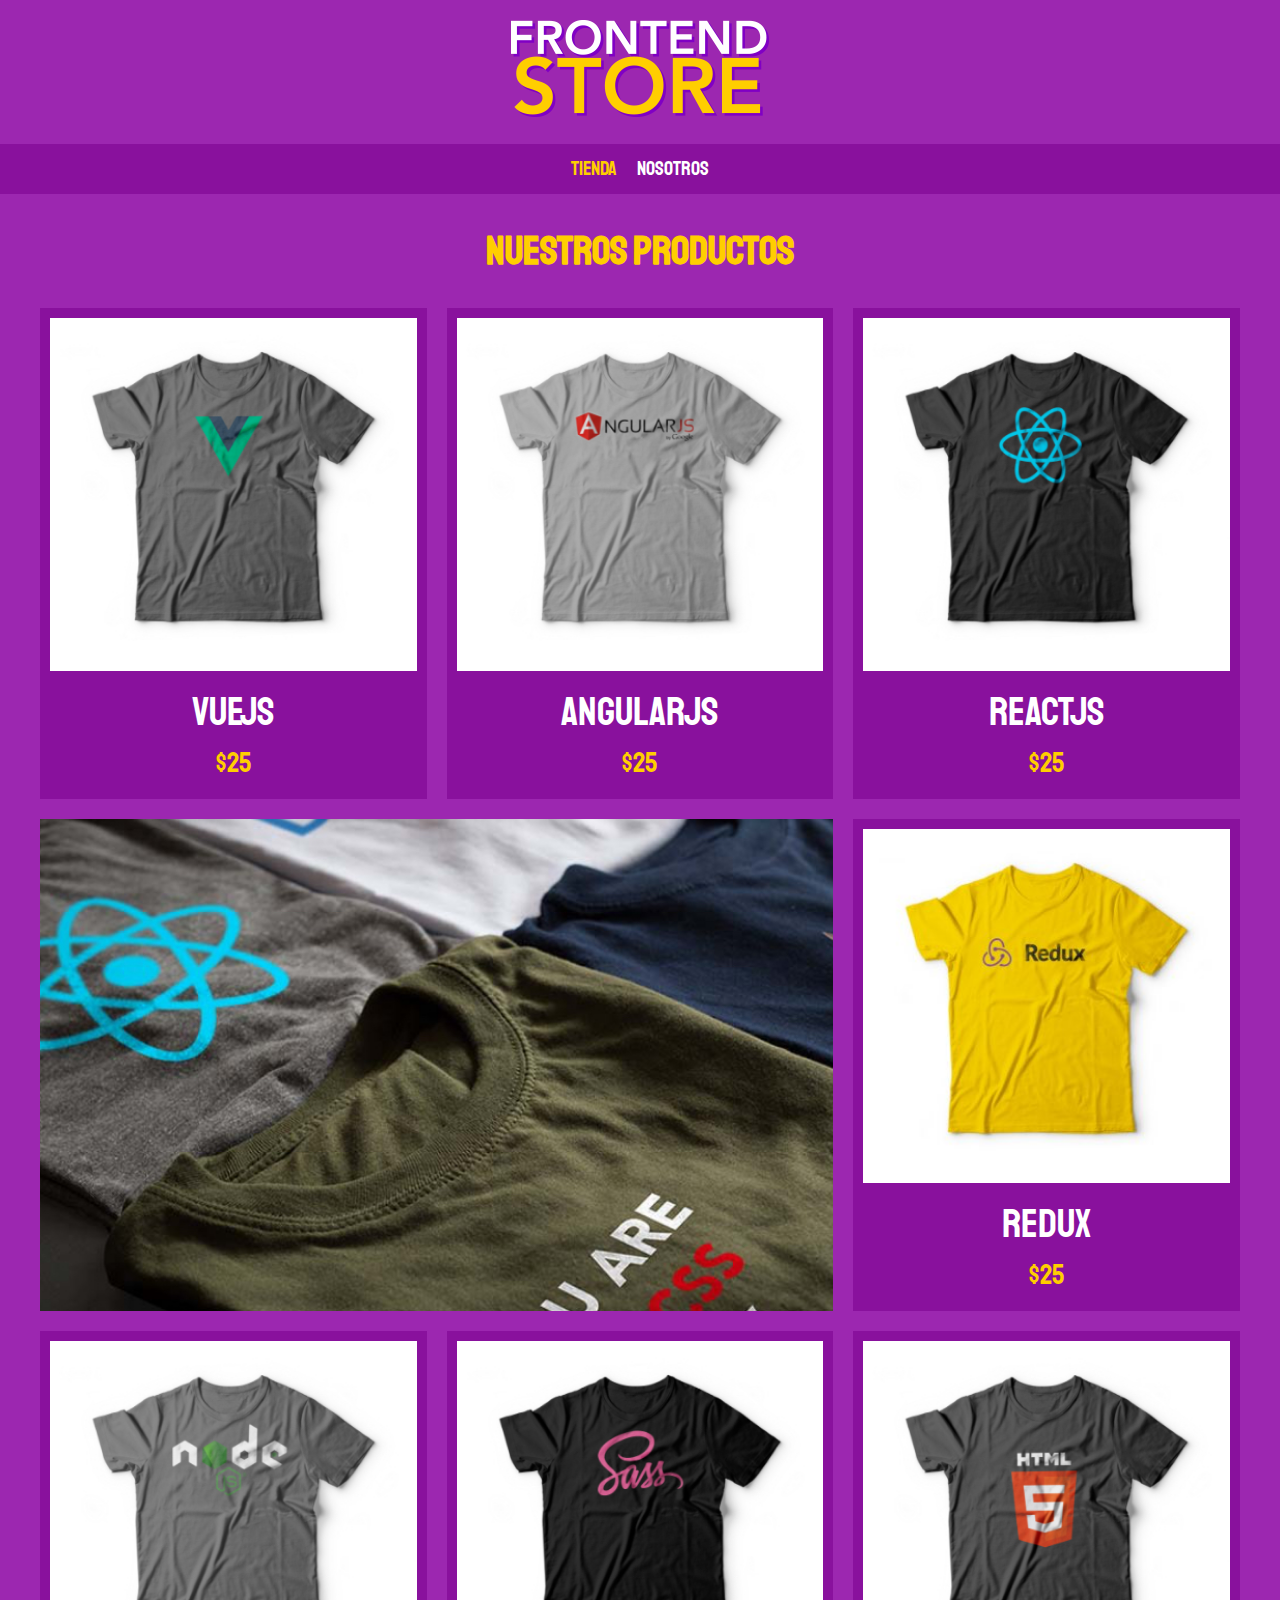
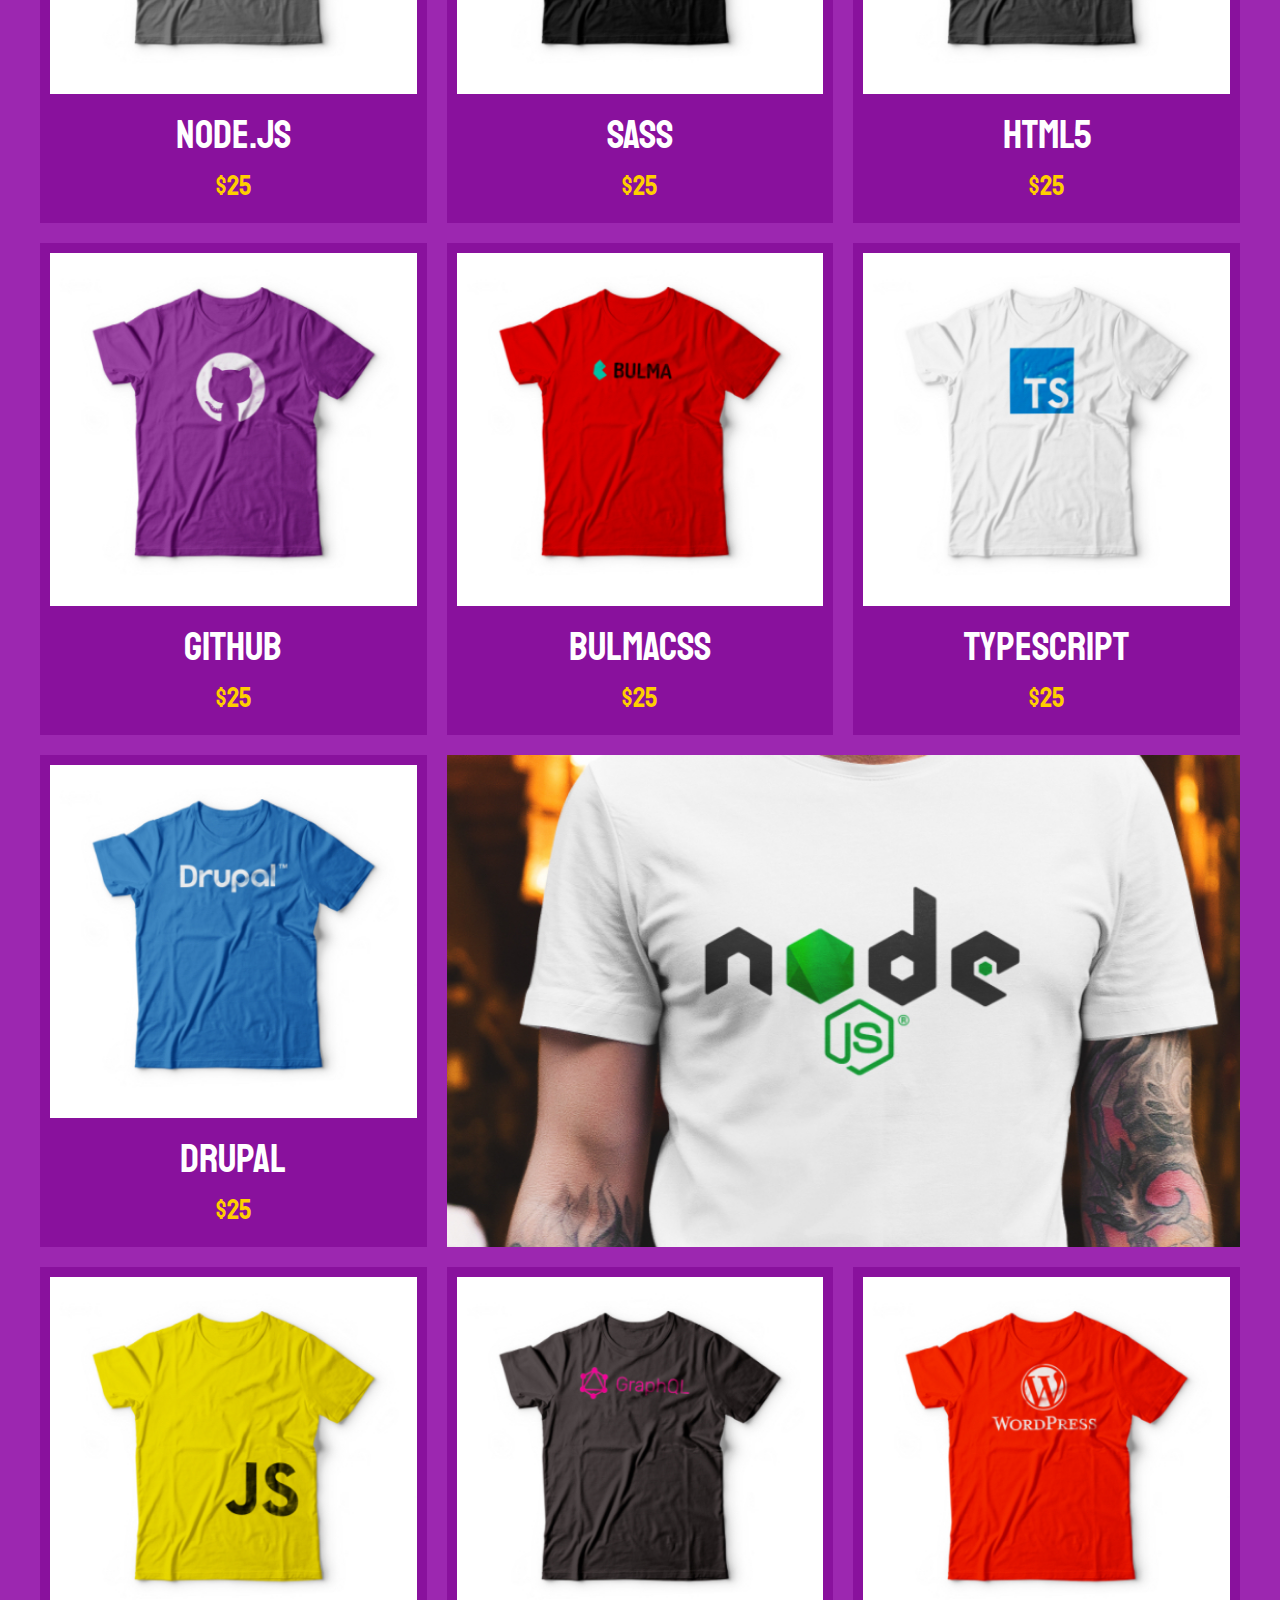
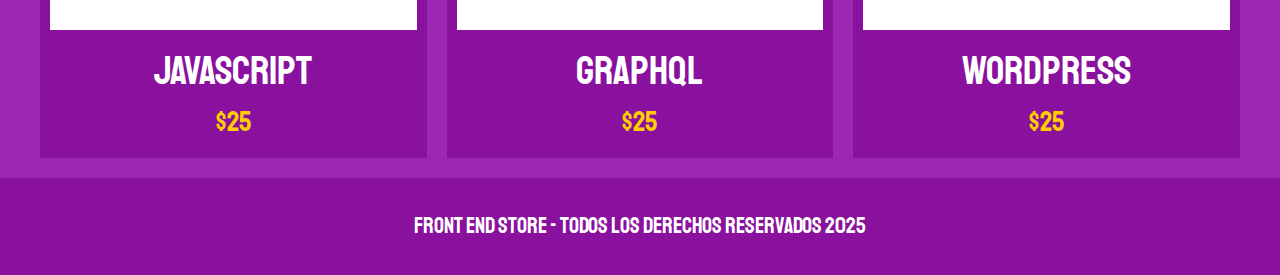
<file: index.html>
<!DOCTYPE html>
<html lang="es">
<head>
    <meta charset="UTF-8">
    <meta name="viewport" content="width=device-width, initial-scale=1.0">
    <title>FrontEnd Store</title>
    <link rel="preload" href="css/normalize.css" as="style">
    <link rel="stylesheet" href="css/normalize.css">
    <link rel="preconnect" href="https://fonts.googleapis.com">
    <link rel="preconnect" href="https://fonts.gstatic.com" crossorigin>
    <link href="https://fonts.googleapis.com/css2?family=Staatliches&display=swap" rel="stylesheet">
    <link rel="preload" href="css/styles.css" as="style">
    <link rel="stylesheet" href="css/styles.css">
    

</head>
<body>
    <header class="header">
        <a href="index.html">
            <img class="header__logo" src="img/logo.png" alt="Logotipo">
        </a>
    </header>
    <nav class="nav">
        <a class ="nav__enlace nav__enlace--activo"href="index.html">Tienda</a>
        <a class ="nav__enlace"href="nosotros.html">Nosotros</a>
    </nav>
    <main class="contenedor">
        <h1>Nuestros productos</h1>
        <div class="grid">
            <div class="producto">
                <a href="producto.html">
                    <img class="producto__imagen" src="img/1.jpg" alt="Imagen camisa">
                    <div class="producto__informacion">
                        <p class="producto__nombre">VueJS</p>
                        <p class="producto__precio">$25</p>
                    </div>
                </a>
            </div> <!--.producto-->
            <div class="producto">
                <a href="producto.html">
                    <img class="producto__imagen" src="img/2.jpg" alt="Imagen camisa">
                    <div class="producto__informacion">
                        <p class="producto__nombre">AngularJS</p>
                        <p class="producto__precio">$25</p>
                    </div>
                </a>
            </div> <!--.producto-->
            <div class="producto">
                <a href="producto.html">
                    <img class="producto__imagen" src="img/3.jpg" alt="Imagen camisa">
                    <div class="producto__informacion">
                        <p class="producto__nombre">ReactJS</p>
                        <p class="producto__precio">$25</p>
                    </div>
                </a>
            </div> <!--.producto-->
            <div class="producto">
                <a href="producto.html">
                    <img class="producto__imagen" src="img/4.jpg" alt="Imagen camisa">
                    <div class="producto__informacion">
                        <p class="producto__nombre">Redux</p>
                        <p class="producto__precio">$25</p>
                    </div>
                </a>
            </div> <!--.producto-->
            <div class="producto">
                <a href="producto.html">
                    <img class="producto__imagen" src="img/5.jpg" alt="Imagen camisa">
                    <div class="producto__informacion">
                        <p class="producto__nombre">Node.Js</p>
                        <p class="producto__precio">$25</p>
                    </div>
                </a>
            </div> <!--.producto-->
            <div class="producto">
                <a href="producto.html">
                    <img class="producto__imagen" src="img/6.jpg" alt="Imagen camisa">
                    <div class="producto__informacion">
                        <p class="producto__nombre">SASS</p>
                        <p class="producto__precio">$25</p>
                    </div>
                </a>
            </div> <!--.producto-->
            <div class="producto">
                <a href="producto.html">
                    <img class="producto__imagen" src="img/7.jpg" alt="Imagen camisa">
                    <div class="producto__informacion">
                        <p class="producto__nombre">HTML5</p>
                        <p class="producto__precio">$25</p>
                    </div>
                </a>
            </div> <!--.producto-->
            <div class="producto">
                <a href="producto.html">
                    <img class="producto__imagen" src="img/8.jpg" alt="Imagen camisa">
                    <div class="producto__informacion">
                        <p class="producto__nombre">GitHub</p>
                        <p class="producto__precio">$25</p>
                    </div>
                </a>
            </div> <!--.producto-->
            <div class="producto">
                <a href="producto.html">
                    <img class="producto__imagen" src="img/9.jpg" alt="Imagen camisa">
                    <div class="producto__informacion">
                        <p class="producto__nombre">BulmaCSS</p>
                        <p class="producto__precio">$25</p>
                    </div>
                </a>
            </div> <!--.producto-->
            <div class="producto">
                <a href="producto.html">
                    <img class="producto__imagen" src="img/10.jpg" alt="Imagen camisa">
                    <div class="producto__informacion">
                        <p class="producto__nombre">TypeScript</p>
                        <p class="producto__precio">$25</p>
                    </div>
                </a>
            </div> <!--.producto-->
            <div class="producto">
                <a href="producto.html">
                    <img class="producto__imagen" src="img/11.jpg" alt="Imagen camisa">
                    <div class="producto__informacion">
                        <p class="producto__nombre">Drupal</p>
                        <p class="producto__precio">$25</p>
                    </div>
                </a>
            </div> <!--.producto-->
            <div class="producto">
                <a href="producto.html">
                    <img class="producto__imagen" src="img/12.jpg" alt="Imagen camisa">
                    <div class="producto__informacion">
                        <p class="producto__nombre">JavaScript</p>
                        <p class="producto__precio">$25</p>
                    </div>
                </a>
            </div> <!--.producto-->
            <div class="producto">
                <a href="producto.html">
                    <img class="producto__imagen" src="img/13.jpg" alt="Imagen camisa">
                    <div class="producto__informacion">
                        <p class="producto__nombre">GraphQL</p>
                        <p class="producto__precio">$25</p>
                    </div>
                </a>
            </div> <!--.producto-->
            <div class="producto">
                <a href="producto.html">
                    <img class="producto__imagen" src="img/14.jpg" alt="Imagen camisa">
                    <div class="producto__informacion">
                        <p class="producto__nombre">Wordpress</p>
                        <p class="producto__precio">$25</p>
                    </div>
                </a>
            </div> <!--.producto-->

            <div class="grafico grafico--camisas">
                
            </div>
            <div class="grafico grafico--node">

            </div>
        </div>
    </main>
    <footer class="footer">
        <p class="footer__texto">Front End Store - Todos los derechos reservados 2025</p>
    </footer>
</body>
</html>
</file>
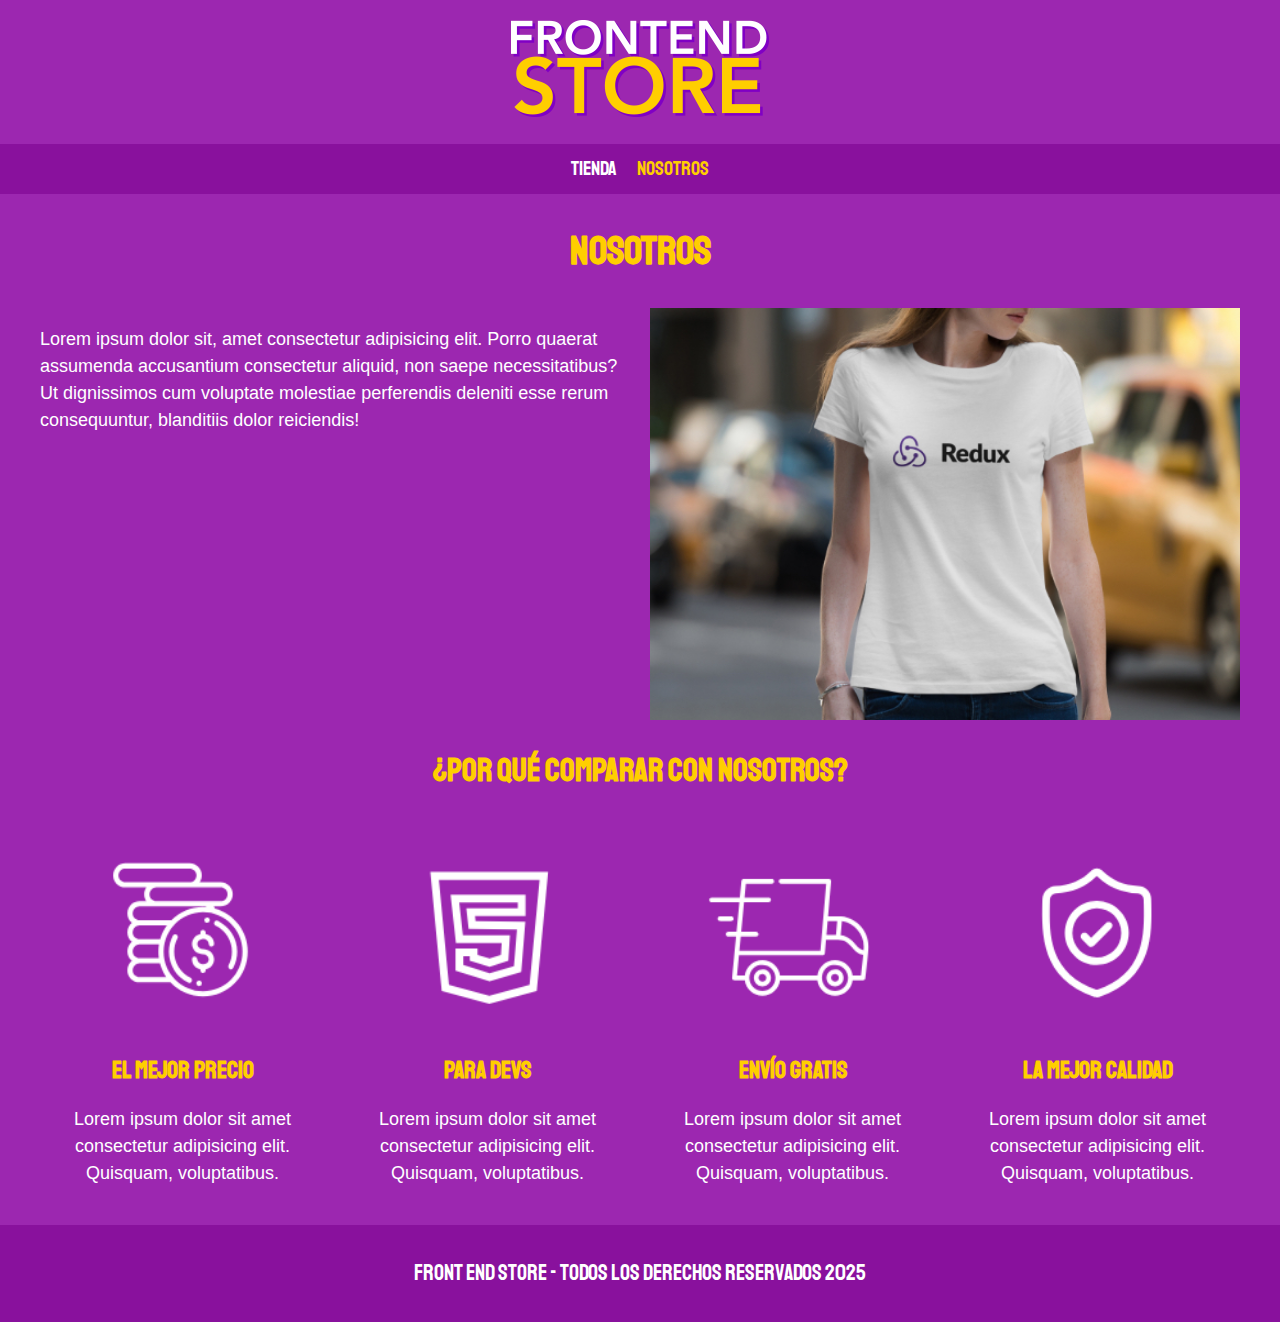
<file: nosotros.html>
<!DOCTYPE html>
<html lang="es">

<head>
    <meta charset="UTF-8">
    <meta name="viewport" content="width=device-width, initial-scale=1.0">
    <title>FrontEnd Store</title>
    <link rel="preload" href="css/normalize.css" as="style">
    <link rel="stylesheet" href="css/normalize.css">
    <link rel="preconnect" href="https://fonts.googleapis.com">
    <link rel="preconnect" href="https://fonts.gstatic.com" crossorigin>
    <link href="https://fonts.googleapis.com/css2?family=Staatliches&display=swap" rel="stylesheet">
    <link rel="preload" href="css/styles.css" as="style">
    <link rel="stylesheet" href="css/styles.css">


</head>

<body>
    <header class="header">
        <a href="index.html">
            <img class="header__logo" src="img/logo.png" alt="Logotipo">
        </a>
    </header>
    <nav class="nav">
        <a class="nav__enlace" href="index.html">Tienda</a>
        <a class="nav__enlace nav__enlace--activo" href="nosotros.html">Nosotros</a>
    </nav>
    <main class="contenedor">
        <h1>Nosotros</h1>
        <div class="nosotros">
            <div class="nosotros__contenido">
                <p>Lorem ipsum dolor sit, amet consectetur adipisicing elit. Porro quaerat assumenda accusantium
                    consectetur aliquid, non saepe necessitatibus? Ut dignissimos cum voluptate molestiae perferendis
                    deleniti esse rerum consequuntur, blanditiis dolor reiciendis!</p>
            </div>
            <img class="nosotros__imagen" src="img/nosotros.jpg" alt="imagen nosotros">
        </div>
    </main>
    <section class="contenedor">
        <h2 class="comparar__titulo">¿Por qué comparar con nosotros?</h2>
        <div class="bloques">
            <div class="bloque">
                <img class="bloque__imagen" src="img/icono_1.png" alt="porque comprar">
                <h3 class="bloque__titulo">El mejor precio</h3>
                <p class="bloque__texto">Lorem ipsum dolor sit amet consectetur adipisicing elit. Quisquam,
                    voluptatibus.</p>
            </div><!--.bloque-->
            <div class="bloque">
                <img class="bloque__imagen" src="img/icono_2.png" alt="Para devs">
                <h3 class="bloque__titulo">Para devs</h3>
                <p class="bloque__texto">Lorem ipsum dolor sit amet consectetur adipisicing elit. Quisquam,
                    voluptatibus.</p>
            </div><!--.bloque-->
            <div class="bloque">
                <img class="bloque__imagen" src="img/icono_3.png" alt="Envío gratis">
                <h3 class="bloque__titulo">Envío gratis</h3>
                <p class="bloque__texto">Lorem ipsum dolor sit amet consectetur adipisicing elit. Quisquam,
                    voluptatibus.</p>
            </div><!--.bloque-->
            <div class="bloque">
                <img class="bloque__imagen" src="img/icono_4.png" alt="La mejor calidad">
                <h3 class="bloque__titulo">La mejor calidad</h3>
                <p class="bloque__texto">Lorem ipsum dolor sit amet consectetur adipisicing elit. Quisquam,
                    voluptatibus.</p>
            </div><!--.bloque-->
        </div><!--.bloques-->
    </section>

    <footer class="footer">
        <p class="footer__texto">Front End Store - Todos los derechos reservados 2025</p>
    </footer>

</body>

</html>
</file>
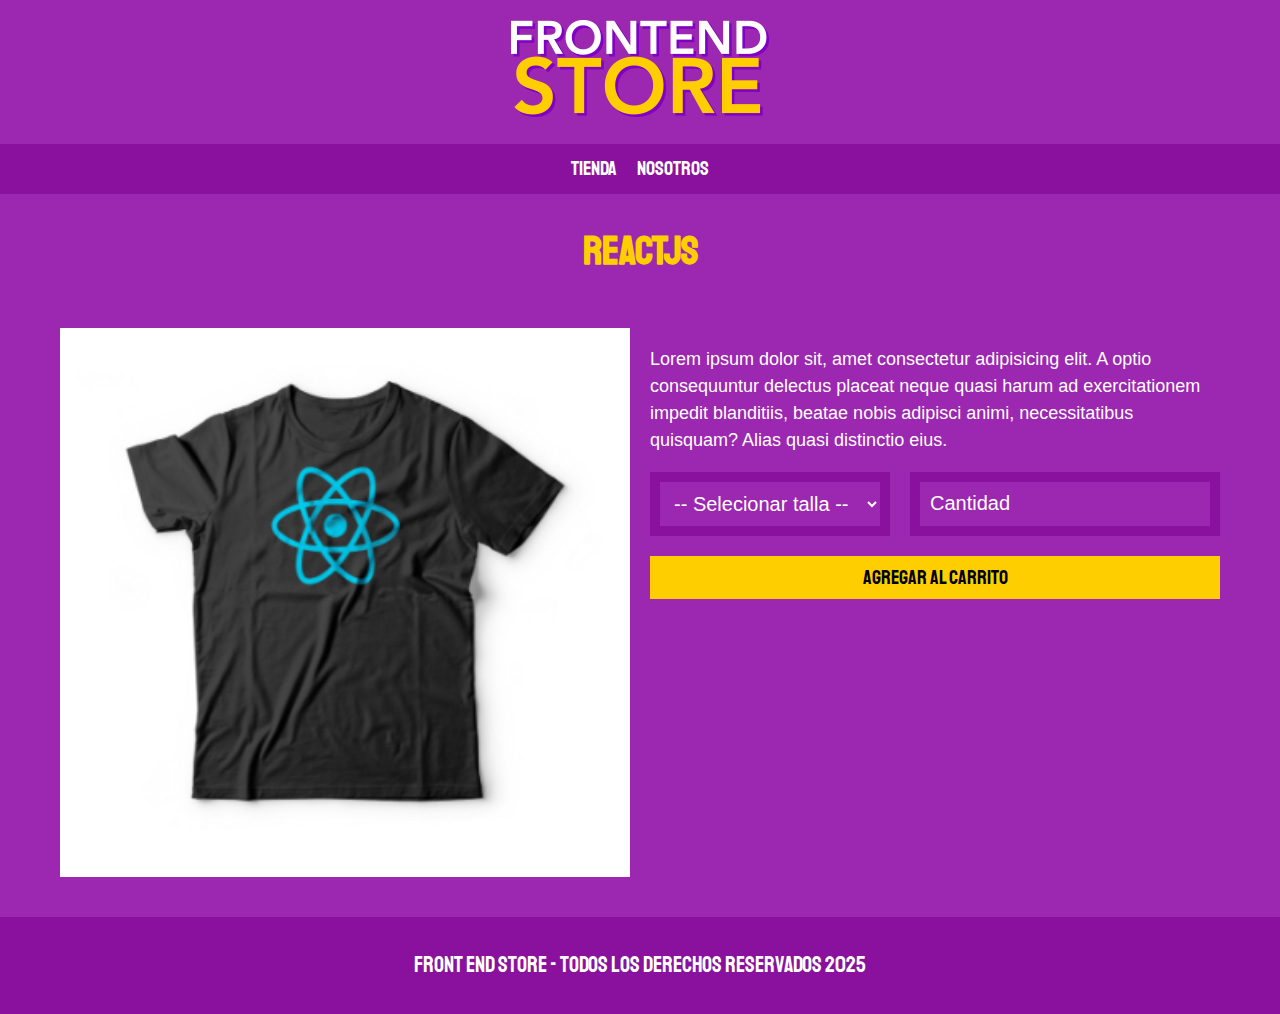
<file: producto.html>
<!DOCTYPE html>
<html lang="es">

<head>
    <meta charset="UTF-8">
    <meta name="viewport" content="width=device-width, initial-scale=1.0">
    <title>FrontEnd Store</title>
    <link rel="preload" href="css/normalize.css" as="style">
    <link rel="stylesheet" href="css/normalize.css">
    <link rel="preconnect" href="https://fonts.googleapis.com">
    <link rel="preconnect" href="https://fonts.gstatic.com" crossorigin>
    <link href="https://fonts.googleapis.com/css2?family=Staatliches&display=swap" rel="stylesheet">
    <link rel="preload" href="css/styles.css" as="style">
    <link rel="stylesheet" href="css/styles.css">


</head>

<body>
    <header class="header">
        <a href="index.html">
            <img class="header__logo" src="img/logo.png" alt="Logotipo">
        </a>
    </header>
    <nav class="nav">
        <a class="nav__enlace" href="index.html">Tienda</a>
        <a class="nav__enlace" href="nosotros.html">Nosotros</a>
    </nav>
    <main class="contenedor">
        <h1>ReactJS</h1>

        <div class="camisa">
            <img class="camisa__imagen" src="img/3.jpg" alt="imagen del producto">
            <div class="camisa__contenido">
                <p>Lorem ipsum dolor sit, amet consectetur adipisicing elit. A optio consequuntur delectus placeat neque
                    quasi harum ad exercitationem impedit blanditiis, beatae nobis adipisci animi, necessitatibus
                    quisquam? Alias quasi distinctio eius.</p>

                <form class="formulario" action="">
                    <select class="formulario__campo" name="talla" id="talla">
                        <option class="formulario__option" disabled selected value="">-- Selecionar talla --</option>
                        <option class="formulario__option" value="chica">Chica</option>
                        <option class="formulario__option" value="mediana">Mediana</option>
                        <option class="formulario__option" value="grande">Grande</option>
                    </select>
                    <input class="formulario__campo" type="number" placeholder="Cantidad" id="cantidad" required min="1" >
                    <button class="formulario__submit" type="submit">Agregar al carrito</button>
                </form>
            </div>
        </div>

    </main>

    <footer class="footer">
        <p class="footer__texto">Front End Store - Todos los derechos reservados 2025</p>
    </footer>

</body>

</html>
</file>
<file: css/styles.css>
:root{
    --primario: #9C27B0;
    --primarioOscuro: #89119D;
    --secundario: #FFCE00;
    --secundarioOscuro: rgb(233, 287, 2);
    --blanco: #FFF;
    --negro: #000;

    --fuentePrincipal: "Staatliches", sans-serif; 
}

html{
    font-size: 62.5%; /* Cambia el tamaño de la fuente base */
    box-sizing: border-box; /*Hack para box model*/
}

*, *::before, *::after{
    box-sizing: inherit;
}

/*Globales*/

body{
    background-color: var(--primario);
    font-size: 1.6rem; /* 1rem = 10px */
    line-height: 1.5;

}

p{
    font-size: 1.8rem;
    font-family: Arial, Helvetica, sans-serif;
    color: var(--blanco);
}

a{text-decoration:none;}

img{width: 100%;}

.contenedor{
    max-width: 120rem;
    margin: 0 auto;
}

h1,h2,h3{
    text-align: center;
    color:var(--secundario);
    font-family: var(--fuentePrincipal);
}

h1{font-size: 4rem;}
h2{font-size: 3.2rem;}
h3{font-size: 2.4rem;}

/*Header*/

.header{
    display: flex;
    justify-content: center;
    
}
.header__logo{
    margin: 2rem auto;
}

/*Footer*/
.footer{
    background-color: var(--primarioOscuro);
    padding: 1rem 0;
    margin-top:2rem ;
}
.footer__texto{
    text-align: center;
    font-family: var(--fuentePrincipal);
    font-size: 2.2rem;
    

}

/*Navegación*/
.nav{
    background-color: var(--primarioOscuro);
    padding: 1rem 0;
    display: flex;
    justify-content: center;
    gap: 2rem;
}
.nav__enlace{
    font-family: var(--fuentePrincipal);
    color: var(--blanco);
    font-size: 2rem;
}
.nav__enlace--activo,
.nav__enlace:hover{
    color: var(--secundario);
    transition: all 0.3s ease-in-out; /*Una transicion para que aparezca el color*/
}

/*Grid*/
.grid{
    display: grid;
    grid-template-columns: repeat(2,1fr); /*2 columnas*/
    gap: 2rem; 
}
@media (min-width: 768px) {
    .grid{
        grid-template-columns: repeat(3,1fr); /*3 columnas*/
    }
}

/*Productos*/
.producto{
    background-color: var(--primarioOscuro);
    padding: 1rem;
    
}

.producto__nombre{
    font-size: 4rem;
}
.producto__precio{
    font-size: 2.8rem;
    color: var(--secundario)
}
.producto__nombre,
.producto__precio{
    font-family: var(--fuentePrincipal);
    margin: 1rem 0;
    text-align: center;
    line-height: 1.2;
}

/*Graficos*/
.grafico{
    min-height: 30rem;
    background-repeat: no-repeat;
    background-size: cover;
    grid-column: 1 / 3;
}
.grafico--camisas{
    grid-row: 2 / 3;
    background-image: url(../img/grafico1.jpg);

}
.grafico--node{
    background-image: url(../img/grafico2.jpg);
    grid-row: 8 / 9;
}

@media (min-width: 768px) {
    .grafico--node{
        grid-row: 5 / 6;
        grid-column: 2 / 4;
    
    }
}

/*Sobre nosotros*/
.nosotros{
    display: grid;
    grid-template-rows: repeat(2,auto); 
}
@media (min-width: 768px) {
    .nosotros{
        display: grid; /*Mejor usar un grid para tener dos elementos a la vez*/
        column-gap: 2rem;
        grid-template-columns: repeat(2,1fr); /*2 columnas*/
    }
    .nosotros__imagen{
        grid-column: 2 / 3; 
    }
}

.nosotros__imagen{
    grid-row: 1 / 2;
}

/*Bloques*/
.bloques{
    display: grid;
    grid-template-columns: repeat(2,1fr); /*2 columnas*/
    gap: 2rem; 
}
@media (min-width: 768px) {
    .bloques{
        display: grid;
        grid-template-columns: repeat(4,1fr); 
        gap: 2rem; 
    }
}
.bloque{
    text-align: center;
}
.bloque__titulo{
    margin: 0;
}

/*Pagina del producto*/
.camisa{
    padding: 2rem;
}
@media (min-width: 768px) {
    .camisa{
        display: grid;
        grid-template-columns: repeat(2,1fr); 
        column-gap: 2rem; 
    }
}

.formulario{
    display: grid;
    grid-template-columns: repeat(2,1fr), minmax(0, 1fr); /*2 columnas*/
    gap: 2rem;

}
.formulario__campo{
    border: 1rem solid var(--primarioOscuro);
    background-color: transparent;
    color:var(--blanco);
    font-size: 2rem;
    font-family: Arial, Helvetica, sans-serif;
    padding: 1rem;
    width: 100%;
}
.formulario__campo::placeholder{
    color: var(--blanco);
    font-size: 2rem;
    font-family: Arial, Helvetica, sans-serif;
}
.formulario__submit{
    background-color: var(--secundario);
    color: var(--negro);
    padding: 1rem;
    font-size: 2rem;
    font-family: var(--fuentePrincipal);
    border: none;
    transition: background-color .5s ease; 
    grid-column: 1 / 3;
}
.formulario__submit:hover{
    cursor: pointer;
    background-color: var(--secundarioOscuro);
}
.formulario__option{
    color: var(--negro);
    background-color: transparent;
}
</file>
